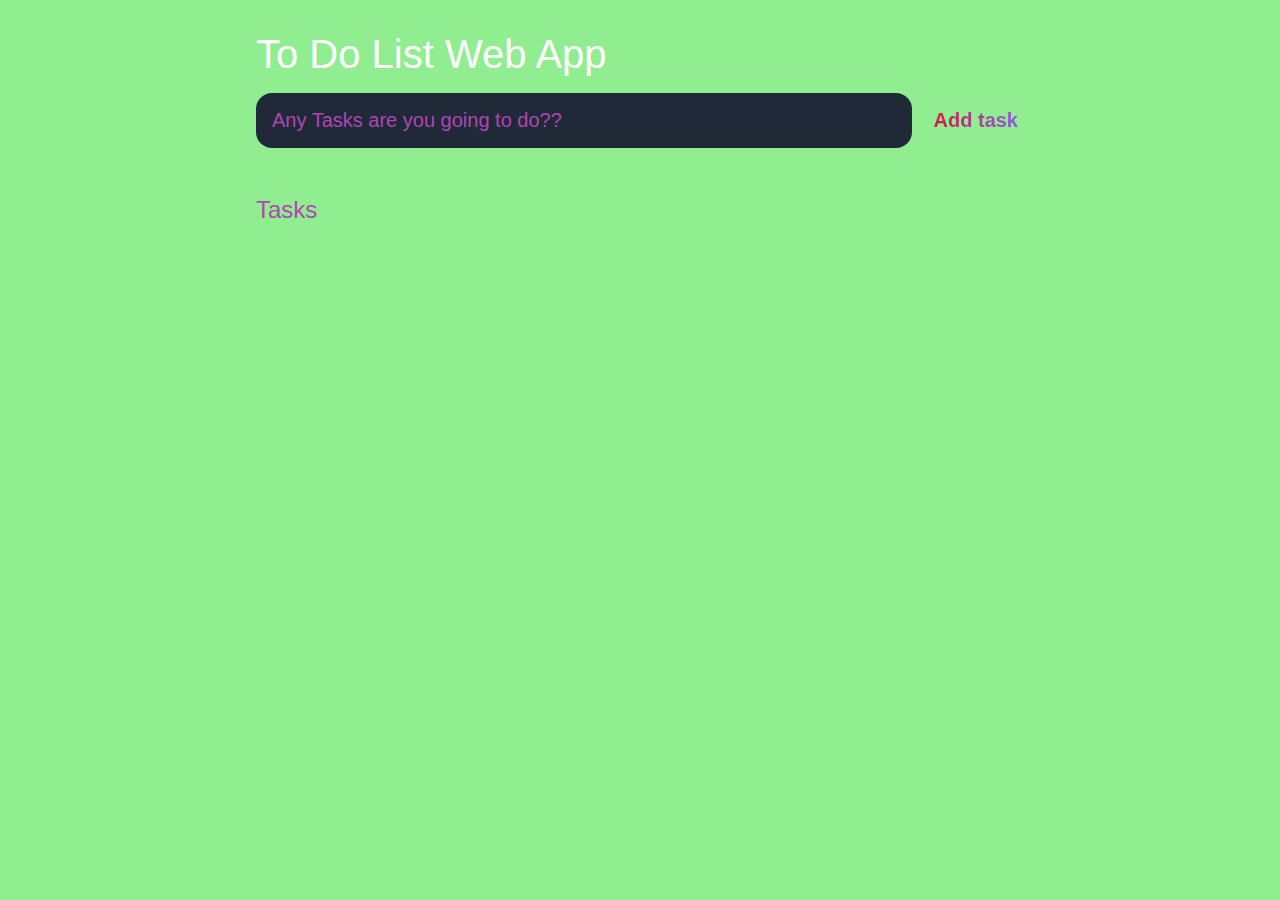
<file: lg1/index.html>
<!DOCTYPE html>
<html lang="en">
<head>
	<meta charset="UTF-8">
	<meta http-equiv="X-UA-Compatible" content="IE=edge">
	<meta name="viewport" content="width=device-width, initial-scale=1.0">
	<title>Task List 2021</title>
    <link rel="stylesheet" href="hello.css" />
    <script src="hello.js"></script>
</head>
<body>
	
	<header>
		<h1>To Do List Web App</h1>
		<form id="new-task-form">
			<input 
				type="text" name="new-task-input" id="new-task-input" 
				placeholder="Any Tasks are you going to do??" />
                <input 
				type="submit"
				id="new-task-submit" 
				value="Add task" />
		</form>
	</header>
	<main>
		<section class="task-list"><h2>Tasks</h2>

			<div id="tasks">
			</div>
		</section>
	</main>
</body>
</html>
</file>
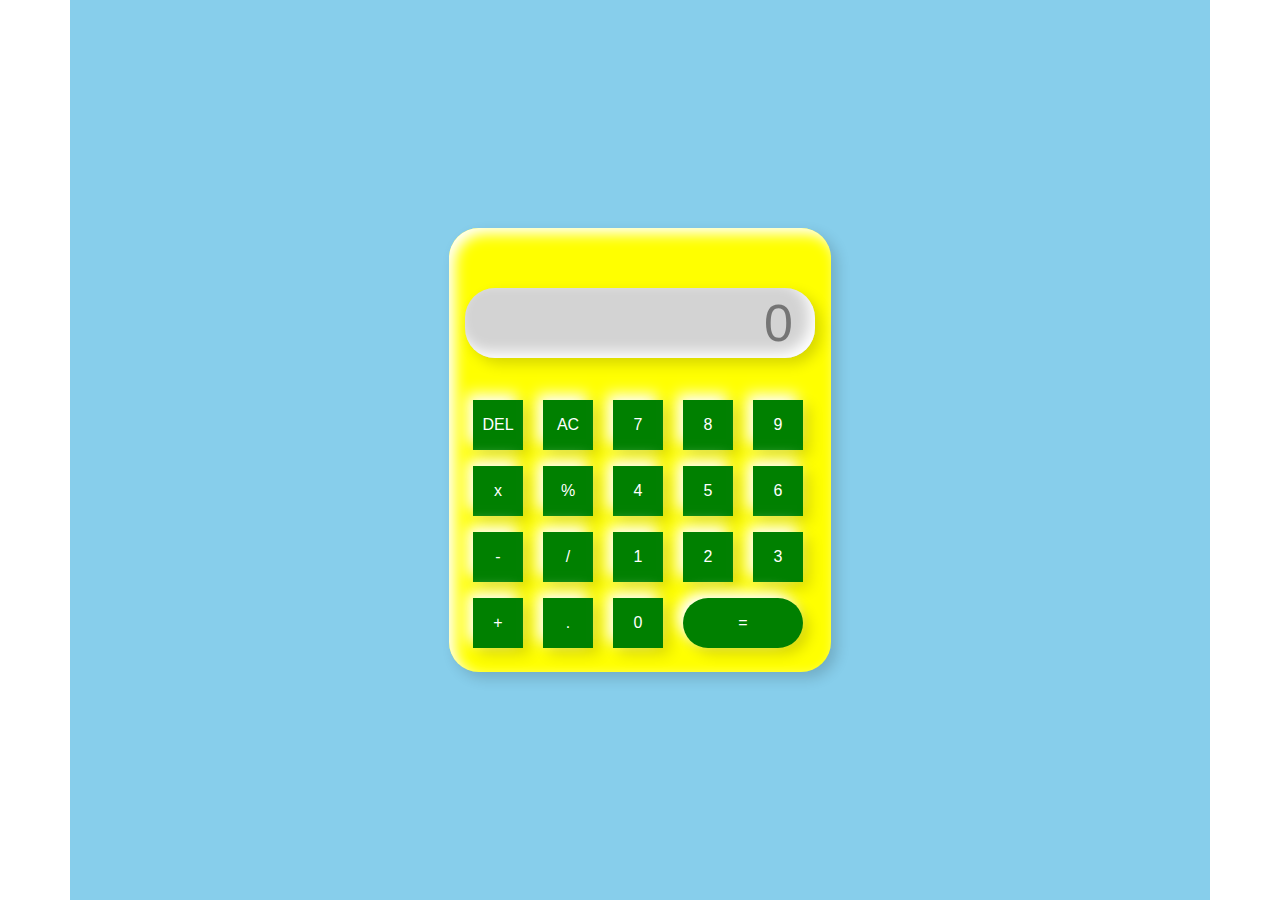
<file: lg2/index.html>
<!DOCTYPE html>
<html lang="en">
<head>
	<meta charset="UTF-8">
	<meta name="viewport" content="width=device-width, initial-scale=1">
	<link rel="stylesheet" type="text/css" href="https://cdn.jsdelivr.net/npm/bootstrap@5.0.1/dist/css/bootstrap.css">	
	<link rel="stylesheet" type="text/css" href="hello.css">
	<title>CALCULATOR</title>
   
</head>
<body class="title">

	<div class="container" >
		<div class="calculator">
			<input type="text" placeholder="0" id="output"><br>
            <button onclick="del()">DEL</button>
            <button onclick="Clear()" >AC</button>
            <button onclick="display('7')">7</button>
            <button onclick="display('8')">8</button>
            <button onclick="display('9')">9</button>
            <button onclick="display('*')">x</button>
            <button onclick="display('%')">%</button>
            <button onclick="display('4')">4</button>
            <button onclick="display('5')">5</button>
            <button onclick="display('6')">6</button>
            <button onclick="display('-')">-</button>
            <button onclick="display('/')">/</button>
            <button onclick="display('1')">1</button>
            <button onclick="display('2')">2</button>
            <button onclick="display('3')">3</button>
            <button onclick="display('+')">+</button>
            <button onclick="display('.')">.</button>
            <button onclick="display('0')">0</button>
            <button onclick="Calculate()" class="equal">=</button>
            
        </div>
    </div>

    <script>
    	let output = document.getElementById("output");
    	function display(num) {
    		output.value += num;
    	}
    	function Calculate() {
    		try{
    			output.value = eval(output.value);
    		}
    		catch(err) {
    			alert("Invalid");
    		}
    	}
    	function Clear() {
    		output.value = "";
    	}
    	function del() {
    		output.value = output.value.slice(0, -1);
    	}
    </script>
    

</body>
</html>
</file>
<file: lg1/hello.css>
:root {
	--dark:lightgreen;
	--darker: #1F2937;
	--darkest: #212711;
	--blue: rgb(176, 70, 180);
	--green: #63ec48;
	--purple: #8B5CF6;
	--light: #EEE;
    --crimson:crimson;
}

* {
	margin: 0;
	box-sizing: border-box;
	font-family: "Fira sans", sans-serif;
}

body {
	display: flex;
	flex-direction: column;
	min-height: 100vh;
	color: #FFF;
	background-color: var(--dark);
}

header {
	padding: 2rem 1rem;
	max-width: 800px;
	width: 100%;
	margin: 0 auto;
}

header h1{ 
	font-size: 2.5rem;
	font-weight: 300;
	color: var(--grey);
	margin-bottom: 1rem;
}

#new-task-form {
	display: flex;;
}

input, button {
	appearance: none;
	border: none;
	outline: none;
	background: none;
}

#new-task-input {
	flex: 1 1 0%;
	background-color: var(--darker);
	padding: 1rem;
	border-radius: 1rem;
	margin-right: 1rem;
	color: var(--light);
	font-size: 1.25rem;
}

#new-task-input::placeholder {
	color: var(--blue);
}

#new-task-submit {
	color: var(--pink);
	font-size: 1.25rem;
	font-weight: 700;
	background-image: linear-gradient(to right, var(--crimson), var(--purple));
	-webkit-background-clip: text;
	-webkit-text-fill-color: transparent;
	cursor: pointer;
	transition: 0.4s;
}

#new-task-submit:hover {
	opacity: 0.8;
}

#new-task-submit:active {
	opacity: 0.6;
}

main {
	flex: 1 1 0%;
	max-width: 800px;
	width: 100%;
	margin: 0 auto;
}

.task-list {
	padding: 1rem;
}

.task-list h2 {
	font-size: 1.5rem;
	font-weight: 300;
	color: var(--blue);
	margin-bottom: 1rem;
}

#tasks .task {
	display: flex;
	justify-content: space-between;
	background-color: var(--darkest);
	padding: 1rem;
	border-radius: 1rem;
	margin-bottom: 1rem;
}

.task .content {
	flex: 1 1 0%;
}

.task .content .text {
	color: var(--light);
	font-size: 1.125rem;
	width: 100%;
	display: block;
	transition: 0.4s;
}

.task .content .text:not(:read-only) {
	color: var(--green);
}

.task .actions {
	display: flex;
	margin: 0 -0.5rem;
}

.task .actions button {
	cursor: pointer;
	margin: 0 0.5rem;
	font-size: 1.125rem;
	font-weight: 700;
	text-transform: uppercase;
	transition: 0.4s;
}

.task .actions button:hover {
	opacity: 0.8;
}

.task .actions button:active {
	opacity: 0.6;
}

.task .actions .edit {
	background-image: linear-gradient(to right, var(--green), var(--purple));
	-webkit-background-clip : text;
	-webkit-text-fill-color: transparent;
}

.task .actions .delete {
	color: crimson;
}
</file>
<file: lg2/hello.css>
*{
	margin: 0;
	padding: 0;
	box-sizing: border-box;
	background-color: skyblue;
	font-family: sans-serif;
	outline: none;

}
.container{
	height: 100vh;
	display: flex;
	justify-content: center;
	align-items: center;
}
.calculator{
	background-color: yellow;
	padding: 16px;
	border-radius: 30px;
	box-shadow: inset 6px 6px 14px #ffff, 6px 6px 14px rgba(0,0,0,.16);
	display: grid;
	grid-template-columns: repeat(5, 70px);                   
}
input{
	grid-column: span 4;
	height: 70px;
	width: 350px;
	background-color: lightgrey;
	box-shadow: inset -6px -6px 14px #ffff, 6px 6px 14px rgba(0,0,0,.16);
	border: none; 
	border-radius: 30px; 
	colour: rgba(70,70,70);
	font-size: 52px;
	text-align: end;
	margin: auto;
	margin-top: 44px;
	margin-bottom: 34px;
	padding: 22px;
}
button{
	height: 50px;
	width: 50px;
	background-color: green;
	box-shadow: -6px -6px 14px #fff, 6px  6px 14px rgba(0,0,0,.16);
    border: none;s
    border-radius: 55%;
    margin: 8px;
    font-size: 16px;
    color: white;
}
.equal{
	width: 120px;
	border-radius: 40px;
	background-color: green;
	box-shadow: -6px -6px 14px #fff,
                 6px  6px 14px rgba(0,0,0,.16);
}
</file>
